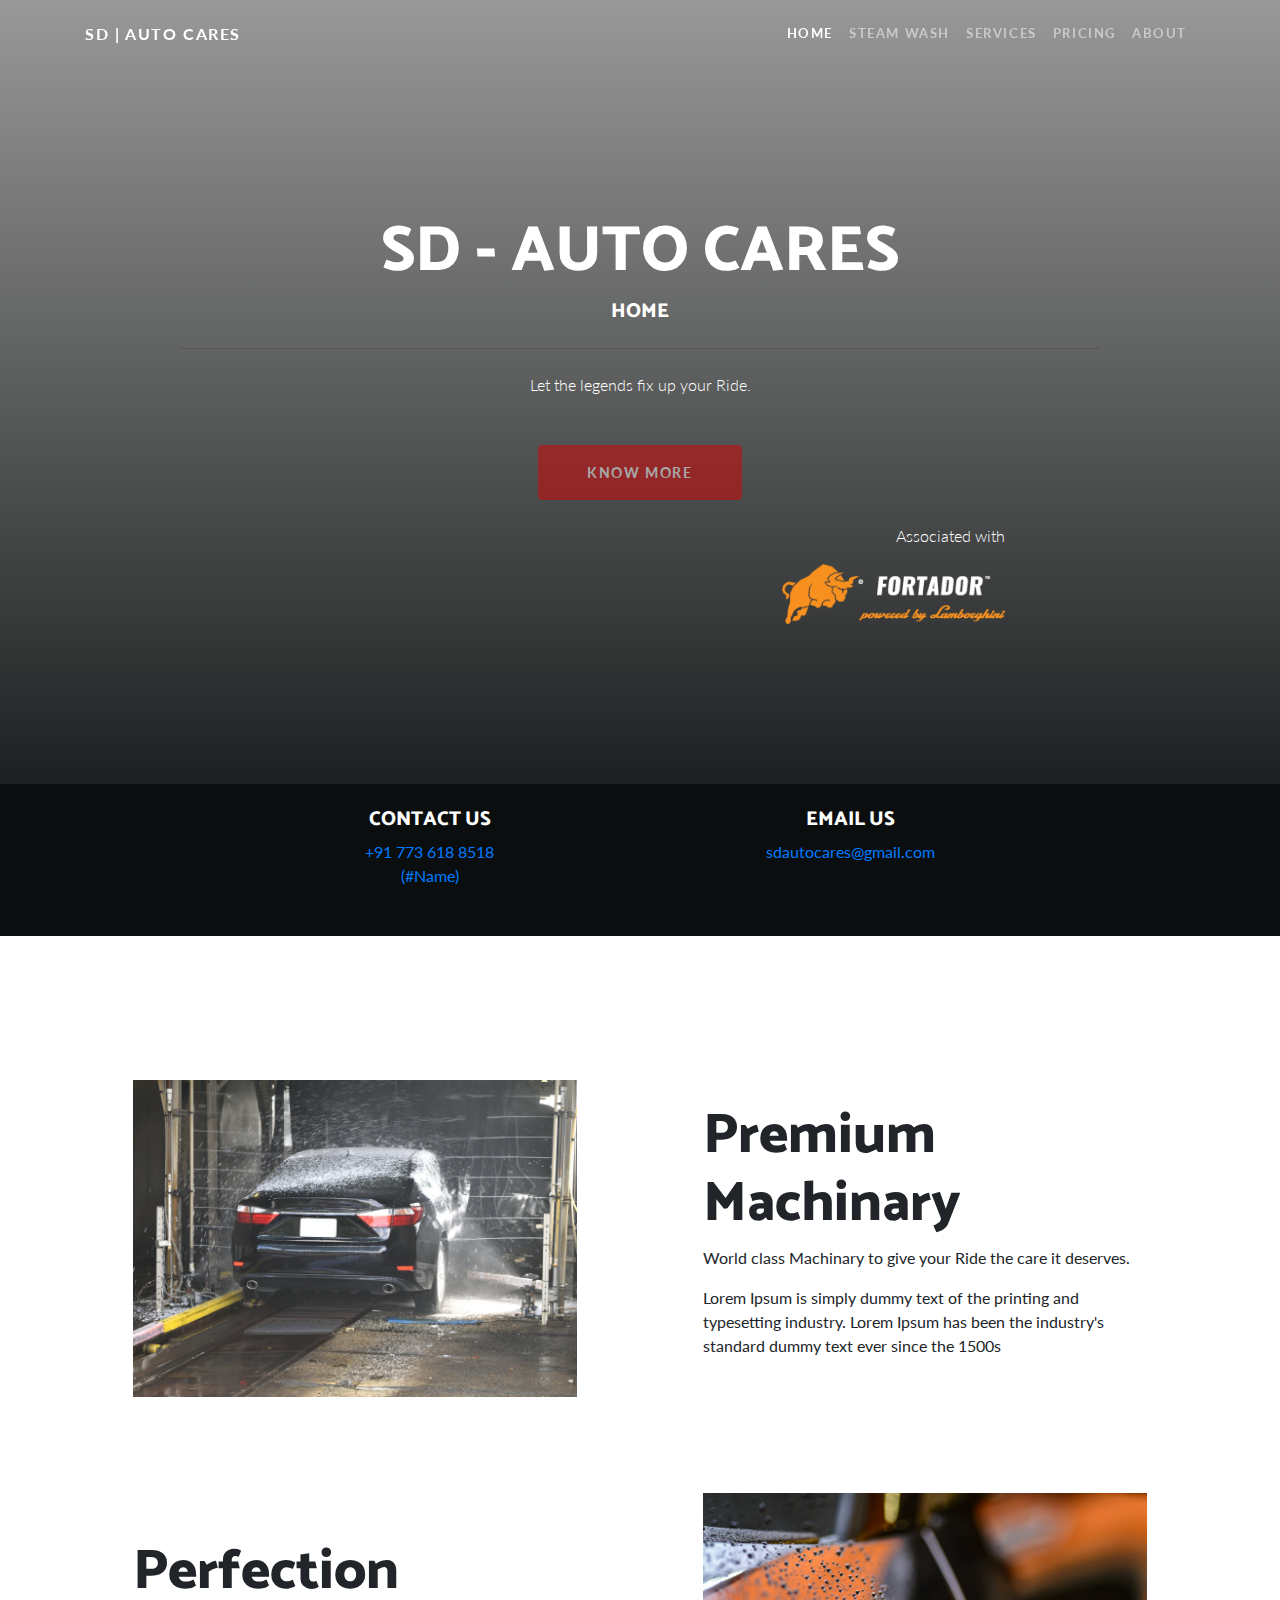
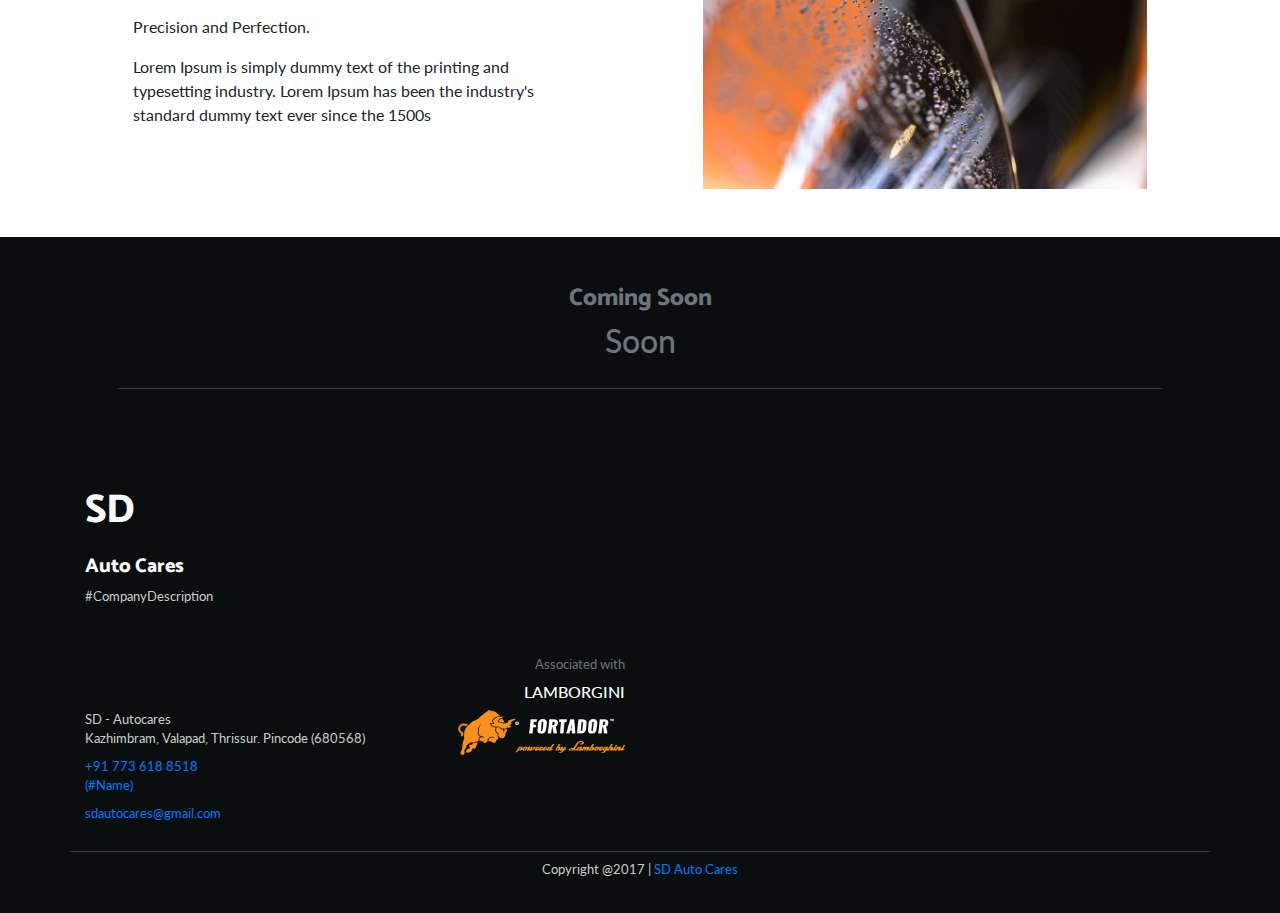
<file: index.html>
<!DOCTYPE html>
<html lang="en">

<head>

  <meta charset="utf-8">
  <meta name="viewport" content="width=device-width, initial-scale=1, shrink-to-fit=no">
  <meta name="description" content="">
  <meta name="author" content="">

  <title>SD | Home</title>
  <meta name="description" content="SD Auto Cares  - #CompanyDescription">


  <!-- Bootstrap core CSS -->
  <link href="vendor/bootstrap/css/bootstrap.min.css" rel="stylesheet">

  <!-- Custom fonts for this template -->
  <link href="https://fonts.googleapis.com/css?family=Catamaran:100,200,300,400,500,600,700,800,900" rel="stylesheet">
  <link href="https://fonts.googleapis.com/css?family=Lato:100,100i,300,300i,400,400i,700,700i,900,900i" rel="stylesheet">

  <!-- Custom styles for this template -->
  <link href="css/styles.css" rel="stylesheet">

</head>

<body>

  <!-- Navigation -->
  <nav class="navbar navbar-expand-lg navbar-dark navbar-custom fixed-top">
    <div class="container">
      <a class="navbar-brand" href="#">SD | Auto Cares</a>
      <button class="navbar-toggler" type="button" data-toggle="collapse" data-target="#navbarResponsive" aria-controls="navbarResponsive" aria-expanded="false" aria-label="Toggle navigation">
        <span class="navbar-toggler-icon"></span>
      </button>
      <div class="collapse navbar-collapse" id="navbarResponsive">
        <ul class="navbar-nav ml-auto">
          <li class="nav-item active"><a class="nav-link" href="#">Home</a></li>
          <li class="nav-item"><a class="nav-link" href="steam-wash/">Steam Wash</a></li>
          <li class="nav-item"><a class="nav-link" href="services/">Services</a></li>
          <li class="nav-item"><a class="nav-link" href="pricing/">Pricing</a></li>
          <li class="nav-item"><a class="nav-link" href="about/">About</a></li>
        </ul>
      </div>
    </div>
  </nav>

  <!-- Masthead-->
  <header class="masthead">
    <div class="container h-100">
        <div class="row h-100 align-items-center justify-content-center text-center">
            <div class="col-lg-10 align-self-end">
                <h1 class="text-jumbo text-uppercase text-white">SD - Auto Cares</h1>
                <h3 class="text-uppercase lead text-white">HOME</h3>
                <hr class="divider my-4" />
            </div>
            <div class="col-lg-8 align-self-baseline">
              <p class="text-white-75 text-white font-weight-light mb-5">Let the legends fix up your Ride.</p>
              <a class="btn btn-primary btn-xl opacity js-scroll-trigger" href="#more">Know More</a><br>
              <p class="mt-4 text-right text-white font-weight-light">Associated with</p>
              <img src="img/fortador.png" class="img img-responsive float-right img-fluid" style="height:60px;" alt="">
          </div>
      </div>
    </div>
</header>
  <section class="">
    <div class="color-blue-gray text-center text-white p-4">
      <div class="row">
        <div class="col-lg-4 ml-auto text-center mb-4">
            <h5>CONTACT US</h5>
            <div><a href="tel:+917736188518">+91 773 618 8518 <br> (#Name)</a></div>
        </div>
        <div class="col-lg-4 mr-auto text-center">
            <h5>EMAIL US</h5>
            <a class="d-block" href="#">sdautocares@gmail.com</a>
        </div>
    </div>
    </div>
  </section>


  <section>
    <div class="container" id="more">
      <div class="row align-items-center mt-5 pt-5">
        <div class="col-lg-6">
          <div class="p-5">
            <img class="img-fluid" src="img/home/water-spray.jpg" alt="">
          </div>
        </div>
        <div class="col-lg-6">
          <div class="p-5">
            <h2 class="display-4">Premium Machinary</h2>
            <p>World class Machinary to give your Ride the care it deserves.</p>
            <p>Lorem Ipsum is simply dummy text of the printing and typesetting industry. Lorem Ipsum has been
              the industry's standard dummy text ever since the 1500s</p>
          </div>
        </div>
      </div>
    </div>
  </section>

  <section>
    <div class="container">
      <div class="row align-items-center">
        <div class="col-lg-6 order-lg-2">
          <div class="p-5">
            <img class="img-fluid" src="img/home/water-drops.jpg" alt="">
          </div>
        </div>
        <div class="col-lg-6 order-lg-1">
          <div class="p-5">
            <h2 class="display-4">Perfection</h2>
            <p>Precision and Perfection.</p>
            <p>Lorem Ipsum is simply dummy text of the printing and typesetting industry. Lorem Ipsum has been
              the industry's standard dummy text ever since the 1500s</p>
          </div>
        </div>
      </div>
    </div>
  </section>


  <section class="color-blue-gray">
    <div class="container p-5 ">
      <div class="text-center hero-container bottom_border">
        <h4 class="text-muted">Coming Soon</h4>
        <div class="countdown text-muted h2" data-count="2021/1/15" > Soon </div>
      </div>
    </div>
  </section>

<footer class="footer color-blue-gray">
  <div class="container bottom_border">
    <div class="row">
      <div class=" col-sm-12 col-md  col-12 col">
        <h5 class=" h1 text-light pt2">SD</h5>
        <h5 class="text-light">Auto Cares</h5>
        <!--headin5_amrc-->
        <p class="mb-5"> #CompanyDescription </p>

          <p class="text-muted text-right">Associated with</p>
          <p class="text-uppercase h6 text-right text-white">Lamborgini</p>
          <img src="img/fortador.png" class="img img-responsive float-right img-fluid" style="height:45px;" alt="">
        
        <p><i class="fa fa-location-arrow"></i> SD - Autocares <br>
Kazhimbram, Valapad, Thrissur.
Pincode (680568) </p>
        <p><i class="fa fa-phone"></i> <a href="tel:+917736188518">+91 773 618 8518 <br> (#Name)</a> </p>
        <p><i class="fa fa fa-envelope"></i> <a href="mailto:sdautocares@gmail.com">sdautocares@gmail.com</a> </p>
      </div>

      <div class=" col-sm-12 col-md  col-12 col">
        <iframe class="h-100 mt-2 w-100 grayscale" id="gmap_canvas" src="https://maps.google.com/maps?q=10%C2%B022'36.5%22N%2076%C2%B006'10.6%22E&t=&z=15&ie=UTF8&iwloc=&output=embed" frameborder="0" scrolling="no" marginheight="0" marginwidth="0"></iframe>
      </div>
    </div>
  </div>

  <div class="container">
    <p class="text-center mt-2">Copyright @2017 | <a href="#">SD Auto Cares</a></p>
  </div>
</footer>
  
  <!-- Bootstrap core JavaScript -->
  <script src="vendor/jquery/jquery.min.js"></script>
  <script src="vendor/bootstrap/js/bootstrap.bundle.min.js"></script>
  <script src="js/common.js"></script>
</body>

</html>
</file>
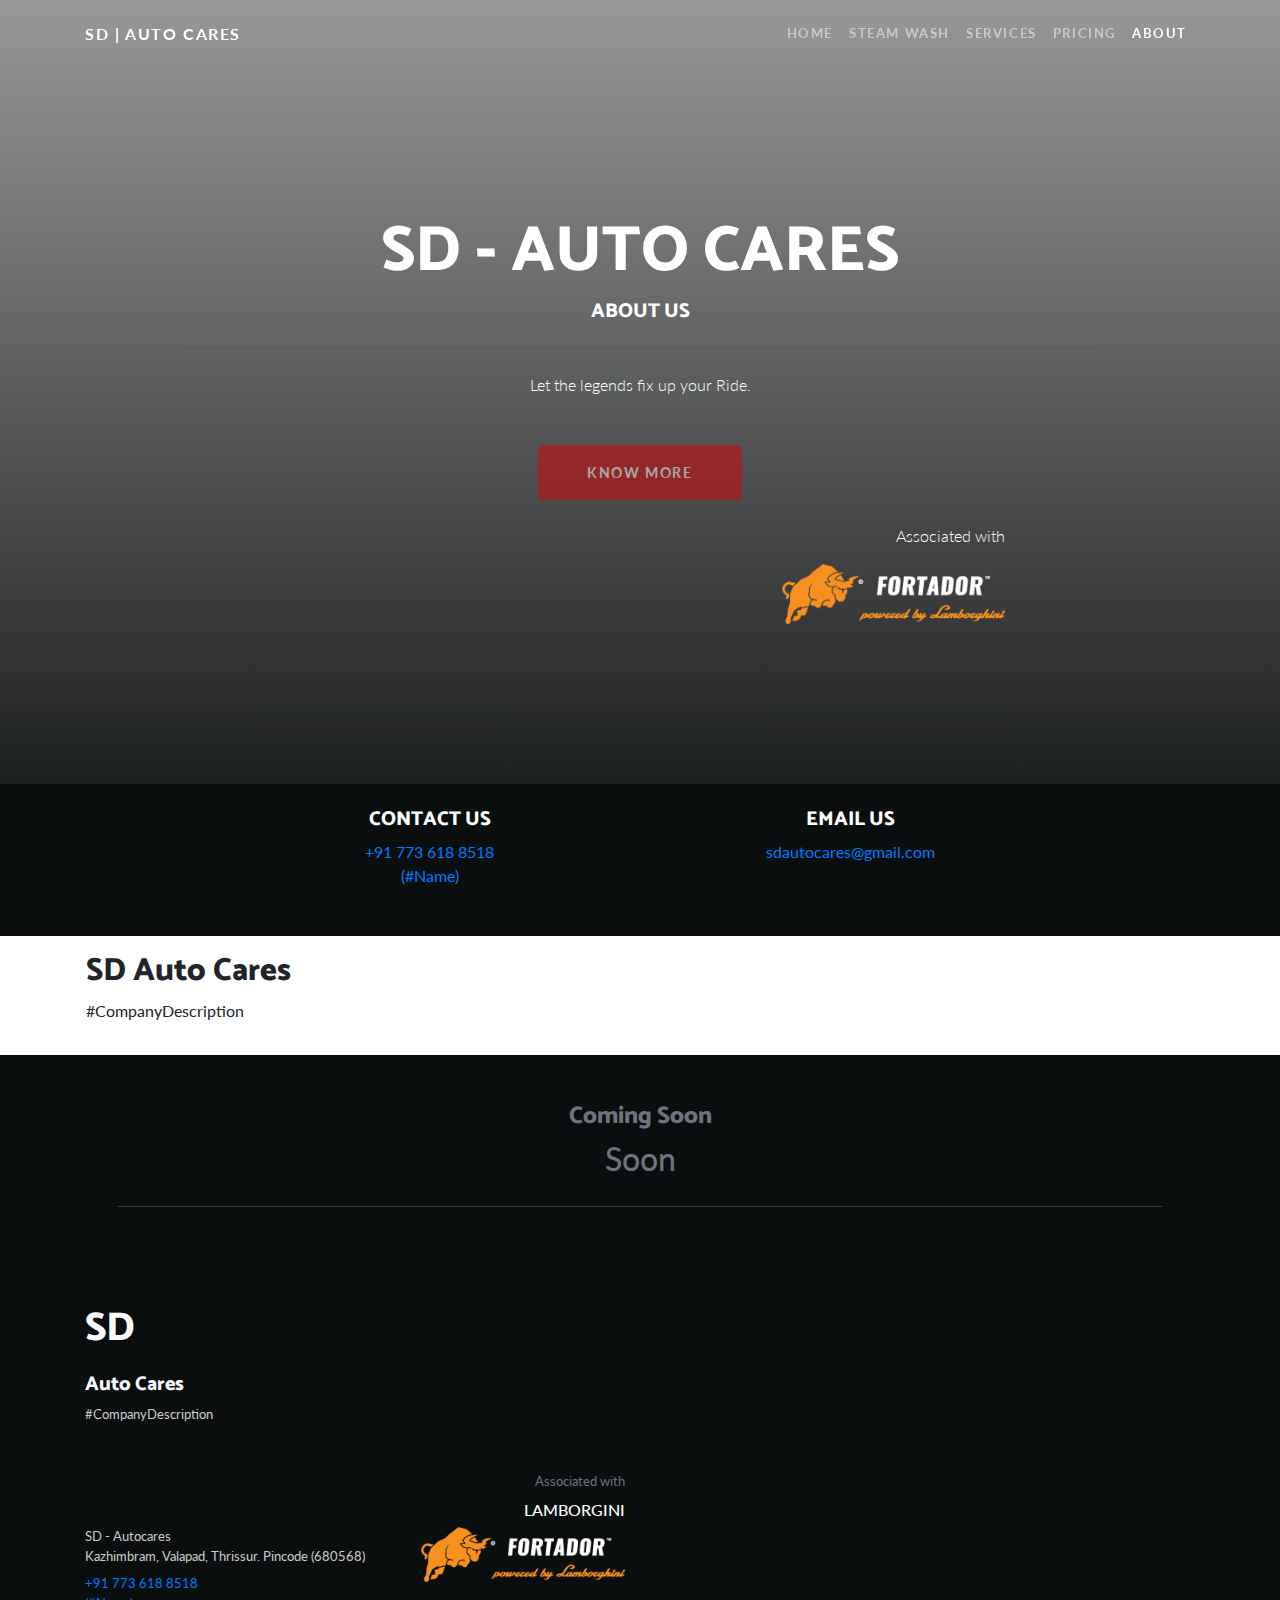
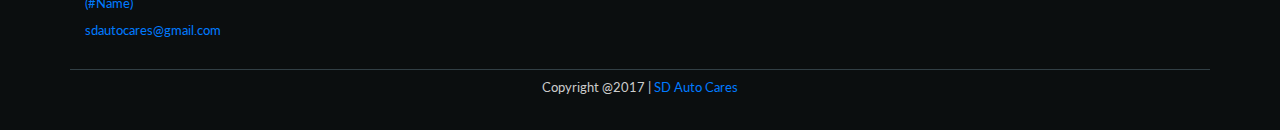
<file: about/index.html>
<!DOCTYPE html>
<html lang="en">

<head>

  <meta charset="utf-8">
  <meta name="viewport" content="width=device-width, initial-scale=1, shrink-to-fit=no">
  <meta name="description" content="">
  <meta name="author" content="">

  <title>SD Auto Cares | About</title>
  <meta name="description" content="SD Auto Cares  - #CompanyDescription">


  <!-- Bootstrap core CSS -->
  <link href="../vendor/bootstrap/css/bootstrap.min.css" rel="stylesheet">

  <!-- Custom fonts for this template -->
  <link href="https://fonts.googleapis.com/css?family=Catamaran:100,200,300,400,500,600,700,800,900" rel="stylesheet">
  <link href="https://fonts.googleapis.com/css?family=Lato:100,100i,300,300i,400,400i,700,700i,900,900i" rel="stylesheet">

  <!-- Custom styles for this template -->
  <link href="../css/styles.css" rel="stylesheet">

</head>

<body>

  <!-- Navigation -->
  <nav class="navbar navbar-expand-lg navbar-dark navbar-custom fixed-top">
    <div class="container">
      <a class="navbar-brand" href="../#">SD | Auto Cares</a>
      <button class="navbar-toggler" type="button" data-toggle="collapse" data-target="#navbarResponsive" aria-controls="navbarResponsive" aria-expanded="false" aria-label="Toggle navigation">
        <span class="navbar-toggler-icon"></span>
      </button>
      <div class="collapse navbar-collapse" id="navbarResponsive">
        <ul class="navbar-nav ml-auto">
          <li class="nav-item"><a class="nav-link" href="../">Home</a></li>
          <li class="nav-item"><a class="nav-link" href="../steam-wash/">Steam Wash</a></li>
          <li class="nav-item"><a class="nav-link" href="../services/">Services</a></li>
          <li class="nav-item"><a class="nav-link" href="../pricing/">Pricing</a></li>
          <li class="nav-item active"><a class="nav-link" href="../about/">About</a></li>
        </ul>
      </div>
    </div>
  </nav>

  <!-- Masthead-->
  <header class="masthead">
    <div class="container h-100">
        <div class="row h-100 align-items-center justify-content-center text-center">
            <div class="col-lg-10 align-self-end">
                <h1 class="text-jumbo text-uppercase text-white">SD - Auto Cares</h1>
                <h3 class="text-uppercase lead text-white">About Us</h3>
                <hr class="divider my-4" />
            </div>
            <div class="col-lg-8 align-self-baseline">
              <p class="text-white-75 text-white font-weight-light mb-5">Let the legends fix up your Ride.</p>
              <a class="btn btn-primary btn-xl opacity js-scroll-trigger" href="#more">Know More</a><br>
              <p class="mt-4 text-right text-white font-weight-light">Associated with</p>
              <img src="../img/fortador.png" class="img img-responsive float-right img-fluid" style="height:60px;" alt="">
          </div>
      </div>
    </div>
</header>
  <section class="">
    <div class="color-blue-gray text-center text-white p-4">
      <div class="row">
        <div class="col-lg-4 ml-auto text-center mb-4">
            <h5>CONTACT US</h5>
            <div><a href="tel:+917736188518">+91 773 618 8518 <br> (#Name)</a></div>
        </div>
        <div class="col-lg-4 mr-auto text-center">
            <h5>EMAIL US</h5>
            <a class="d-block" href="mailto:sdautocares@gmail.com">sdautocares@gmail.com</a>
        </div>
    </div>
    </div>
  </section>

  <section class="" id="more"> 
    <div class="container p-3">
      <h2>SD Auto Cares</h2>
      <p>#CompanyDescription</p>
    </div>
   
  </section>

  

  <section class="color-blue-gray">
    <div class="container p-5 ">
      <div class="text-center hero-container bottom_border">
        <h4 class="text-muted">Coming Soon</h4>
        <div class="countdown text-muted h2" data-count="2021/1/15" > Soon </div>
      </div>
    </div>
  </section>

<footer class="footer color-blue-gray">
  <div class="container bottom_border">
    <div class="row">
      <div class=" col-sm-12 col-md  col-12 col">
        <h5 class=" h1 text-light pt2">SD</h5>
        <h5 class="text-light">Auto Cares</h5>
        <!--headin5_amrc-->
        <p class="mb-5"> #CompanyDescription </p>

          <p class="text-muted text-right">Associated with</p>
          <p class="text-uppercase h6 text-right text-white">Lamborgini</p>
          <img src="../img/fortador.png" class="img img-responsive float-right img-fluid" style="height:55px;" alt="">
        
        <p><i class="fa fa-location-arrow"></i> SD - Autocares <br>
Kazhimbram, Valapad, Thrissur.
Pincode (680568) </p>
        <p><i class="fa fa-phone"></i> <a href="tel:+917736188518">+91 773 618 8518 <br> (#Name)</a> </p>
        <p><i class="fa fa fa-envelope"></i> <a href="mailto:sdautocares@gmail.com">sdautocares@gmail.com</a>  </p>
      </div>

      <div class=" col-sm-12 col-md  col-12 col">
        <iframe class="h-100 mt-2 w-100 grayscale" id="gmap_canvas" src="https://maps.google.com/maps?q=10%C2%B022'36.5%22N%2076%C2%B006'10.6%22E&t=&z=15&ie=UTF8&iwloc=&output=embed" frameborder="0" scrolling="no" marginheight="0" marginwidth="0"></iframe>
      </div>
    </div>
  </div>

  <div class="container">
    <p class="text-center mt-2">Copyright @2017 | <a href="#">SD Auto Cares</a></p>
  </div>
</footer>
  
  <!-- Bootstrap core JavaScript -->
  <script src="../vendor/jquery/jquery.min.js"></script>
  <script src="../vendor/bootstrap/js/bootstrap.bundle.min.js"></script>
  <script src="../js/common.js"></script>
</body>

</html>
</file>
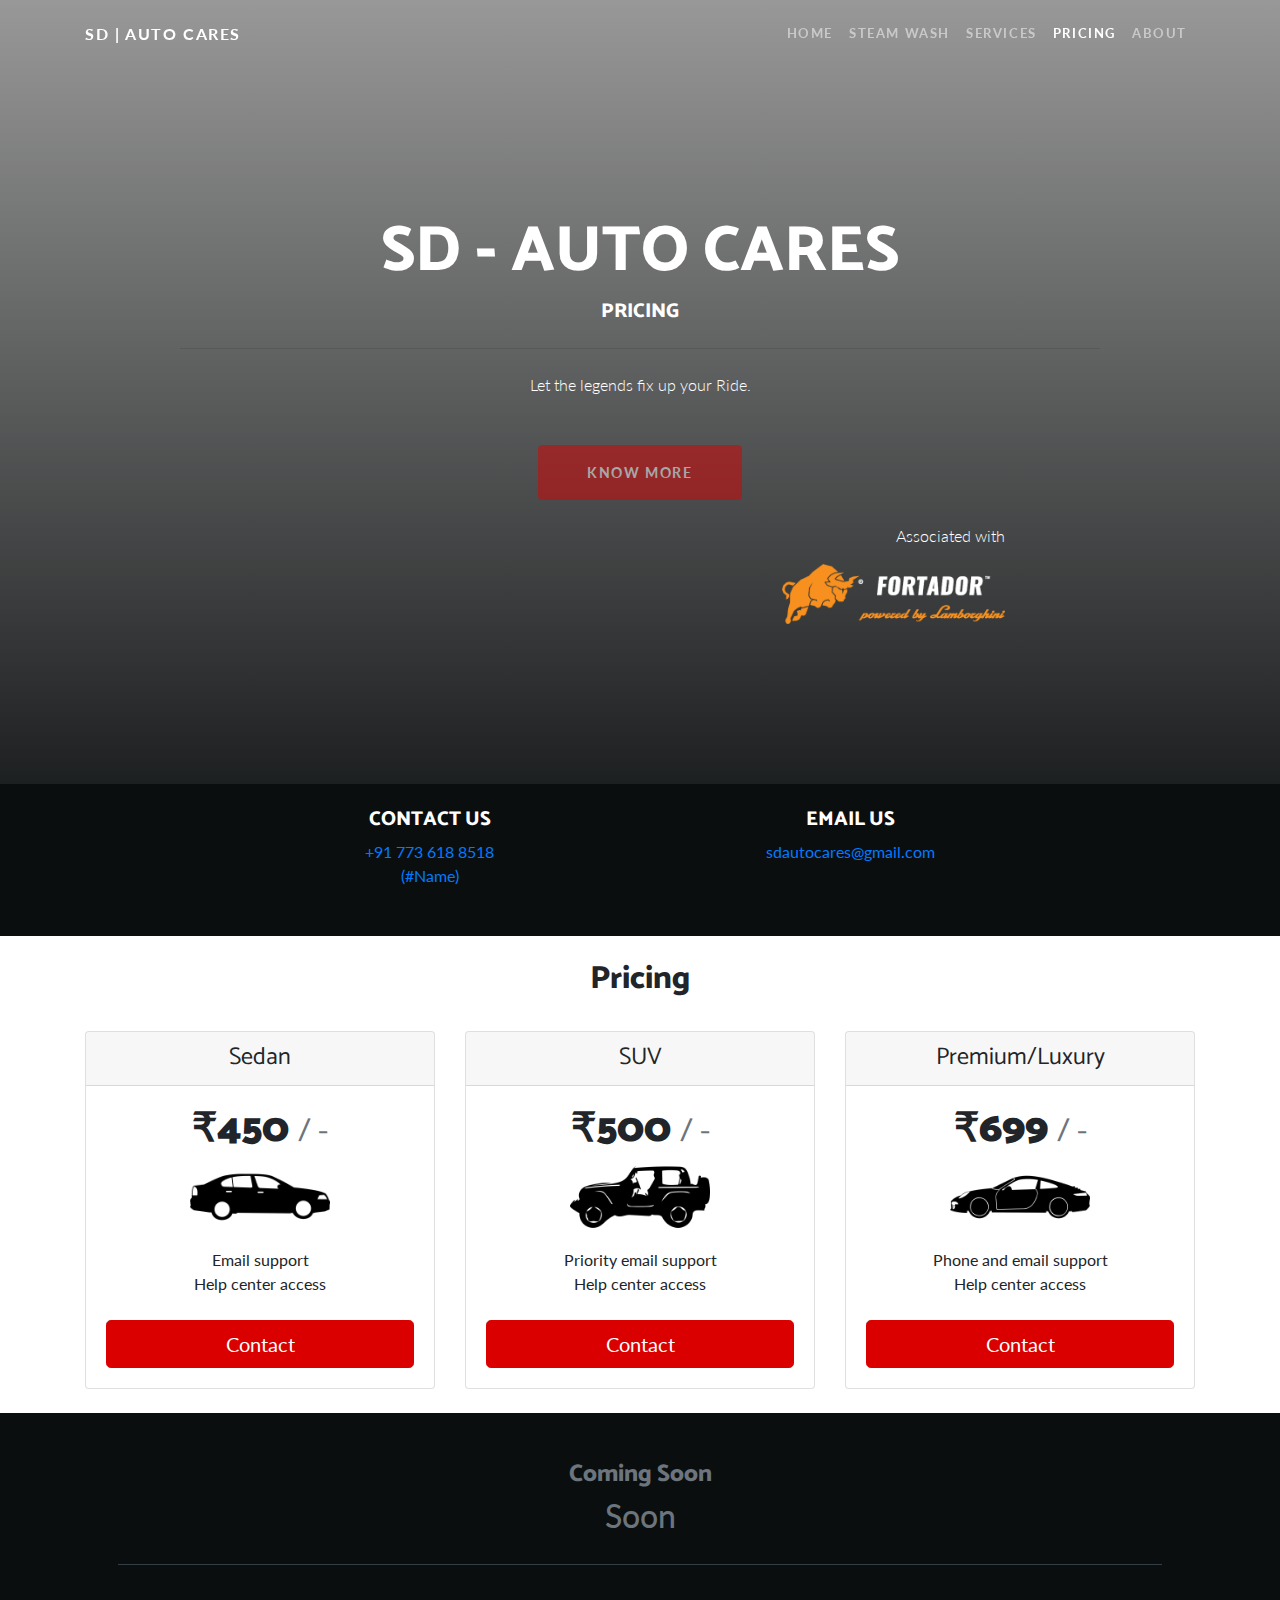
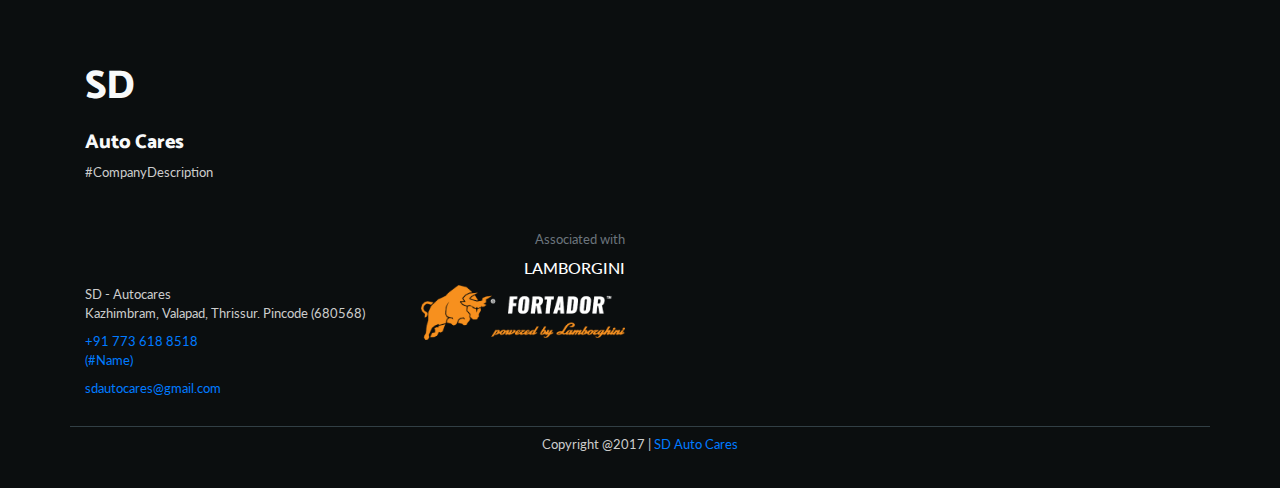
<file: pricing/index.html>
<!DOCTYPE html>
<html lang="en">

<head>

  <meta charset="utf-8">
  <meta name="viewport" content="width=device-width, initial-scale=1, shrink-to-fit=no">
  <meta name="description" content="">
  <meta name="author" content="">

  <title>SD Auto Cares | Pricing</title>
  <meta name="description" content="SD Auto Cares  - Pricing: Sedans, SUVs, Luxury Vehicles...">


  <!-- Bootstrap core CSS -->
  <link href="../vendor/bootstrap/css/bootstrap.min.css" rel="stylesheet">

  <!-- Custom fonts for this template -->
  <link href="https://fonts.googleapis.com/css?family=Catamaran:100,200,300,400,500,600,700,800,900" rel="stylesheet">
  <link href="https://fonts.googleapis.com/css?family=Lato:100,100i,300,300i,400,400i,700,700i,900,900i" rel="stylesheet">

  <!-- Custom styles for this template -->
  <link href="../css/styles.css" rel="stylesheet">

</head>

<body>

  <!-- Navigation -->
  <nav class="navbar navbar-expand-lg navbar-dark navbar-custom fixed-top">
    <div class="container">
      <a class="navbar-brand" href="../#">SD | Auto Cares</a>
      <button class="navbar-toggler" type="button" data-toggle="collapse" data-target="#navbarResponsive" aria-controls="navbarResponsive" aria-expanded="false" aria-label="Toggle navigation">
        <span class="navbar-toggler-icon"></span>
      </button>
      <div class="collapse navbar-collapse" id="navbarResponsive">
        <ul class="navbar-nav ml-auto">
          <li class="nav-item"><a class="nav-link" href="../">Home</a></li>
          <li class="nav-item"><a class="nav-link" href="../steam-wash/">Steam Wash</a></li>
          <li class="nav-item"><a class="nav-link" href="../services/">Services</a></li>
          <li class="nav-item active"><a class="nav-link" href="../pricing/">Pricing</a></li>
          <li class="nav-item"><a class="nav-link" href="../about/">About</a></li>
        </ul>
      </div>
    </div>
  </nav>

  <!-- Masthead-->
  <header class="masthead">
    <div class="container h-100">
        <div class="row h-100 align-items-center justify-content-center text-center">
            <div class="col-lg-10 align-self-end">
                <h1 class="text-jumbo text-uppercase text-white">SD - Auto Cares</h1>
                <h3 class="text-uppercase lead text-white">Pricing</h3>
                <hr class="divider my-4" />
            </div>
            <div class="col-lg-8 align-self-baseline">
              <p class="text-white-75 text-white font-weight-light mb-5">Let the legends fix up your Ride.</p>
              <a class="btn btn-primary btn-xl opacity js-scroll-trigger" href="#more">Know More</a><br>
              <p class="mt-4 text-right text-white font-weight-light">Associated with</p>
              <img src="../img/fortador.png" class="img img-responsive float-right img-fluid" style="height:60px;" alt="">
          </div>
      </div>
    </div>
</header>
  <section class="">
    <div class="color-blue-gray text-center text-white p-4">
      <div class="row">
        <div class="col-lg-4 ml-auto text-center mb-4">
            <h5>CONTACT US</h5>
            <div><a href="tel:+917736188518">+91 773 618 8518 <br> (#Name)</a></div>
        </div>
        <div class="col-lg-4 mr-auto text-center">
            <h5>EMAIL US</h5>
            <a class="d-block" href="mailto:sdautocares@gmail.com">sdautocares@gmail.com</a>
        </div>
    </div>
    </div>
  </section>

  <section class="mt-4" id="more">  
    <div class="text-center">
      <h2>Pricing</h2>
      <div class="container">
          <div class="row pt-4">
              <div class="col-md-4">
                  <div class="card mb-4 box-shadow">
                      <div class="card-header">
                          <h4 class="my-0 font-weight-normal">Sedan</h4>
                      </div>
                      <div class="card-body">
                          <h1><b>₹450 </b><small class="text-muted">/ -</small></h1>
                          <img src="../img/pricing/sedan.png" style="height: 70px;" class="img" alt="">
                          <ul class="list-unstyled mt-3 mb-4">
                              <li>Email support</li>
                              <li>Help center access</li>
                          </ul> <button type="button" class="btn btn-lg btn-block btn-primary">Contact</button>
                      </div>
                  </div>
              </div>
              <div class="col-md-4">
                  <div class="card mb-4 box-shadow">
                      <div class="card-header">
                          <h4 class="my-0 font-weight-normal">SUV</h4>
                      </div>
                      <div class="card-body">
                          <h1><b>₹500 </b><small class="text-muted">/ -</small></h1>
                          <img src="../img/pricing/suv.png" style="height: 70px;" class="img" alt="">
                          <ul class="list-unstyled mt-3 mb-4">
                              <li>Priority email support</li>
                              <li>Help center access</li>
                          </ul> <button type="button" class="btn btn-lg btn-block btn-primary">Contact</button>
                      </div>
                  </div>
              </div>
              <div class="col-md-4">
                  <div class="card mb-4 box-shadow">
                      <div class="card-header">
                          <h4 class="my-0 font-weight-normal">Premium/Luxury</h4>
                      </div>
                      <div class="card-body">
                          <h1><b>₹699 </b><small class="text-muted">/ -</small></h1>
                          <img src="../img/pricing/luxury.png" style="height: 70px;" class="img" alt="">
                          <ul class="list-unstyled mt-3 mb-4">
                              <li>Phone and email support</li>
                              <li>Help center access</li>
                          </ul> <button type="button" class="btn btn-lg btn-block btn-primary">Contact</button>
                      </div>
                  </div>
              </div>
          </div>
      </div>
  </div>
  </section>

  

  <section class="color-blue-gray">
    <div class="container p-5 ">
      <div class="text-center hero-container bottom_border">
        <h4 class="text-muted">Coming Soon</h4>
        <div class="countdown text-muted h2" data-count="2021/1/15" > Soon </div>
      </div>
    </div>
  </section>

<footer class="footer color-blue-gray">
  <div class="container bottom_border">
    <div class="row">
      <div class=" col-sm-12 col-md  col-12 col">
        <h5 class=" h1 text-light pt2">SD</h5>
        <h5 class="text-light">Auto Cares</h5>
        <!--headin5_amrc-->
        <p class="mb-5"> #CompanyDescription </p>

          <p class="text-muted text-right">Associated with</p>
          <p class="text-uppercase h6 text-right text-white">Lamborgini</p>
          <img src="../img/fortador.png" class="img img-responsive float-right img-fluid" style="height:55px;" alt="">
        
        <p><i class="fa fa-location-arrow"></i> SD - Autocares <br>
Kazhimbram, Valapad, Thrissur.
Pincode (680568)  </p>
        <p><i class="fa fa-phone"></i> <a href="tel:+917736188518">+91 773 618 8518 <br> (#Name)</a> </p>
        <p><i class="fa fa fa-envelope"></i> <a href="mailto:sdautocares@gmail.com">sdautocares@gmail.com</a>  </p>
      </div>

      <div class=" col-sm-12 col-md  col-12 col">
        <iframe class="h-100 mt-2 w-100 grayscale" id="gmap_canvas" src="https://maps.google.com/maps?q=10%C2%B022'36.5%22N%2076%C2%B006'10.6%22E&t=&z=15&ie=UTF8&iwloc=&output=embed" frameborder="0" scrolling="no" marginheight="0" marginwidth="0"></iframe>
      </div>
    </div>
  </div>

  <div class="container">
    <p class="text-center mt-2">Copyright @2017 | <a href="#">SD Auto Cares</a></p>
  </div>
</footer>
  
  <!-- Bootstrap core JavaScript -->
  <script src="../vendor/jquery/jquery.min.js"></script>
  <script src="../vendor/bootstrap/js/bootstrap.bundle.min.js"></script>
  <script src="../js/common.js"></script>
</body>

</html>
</file>
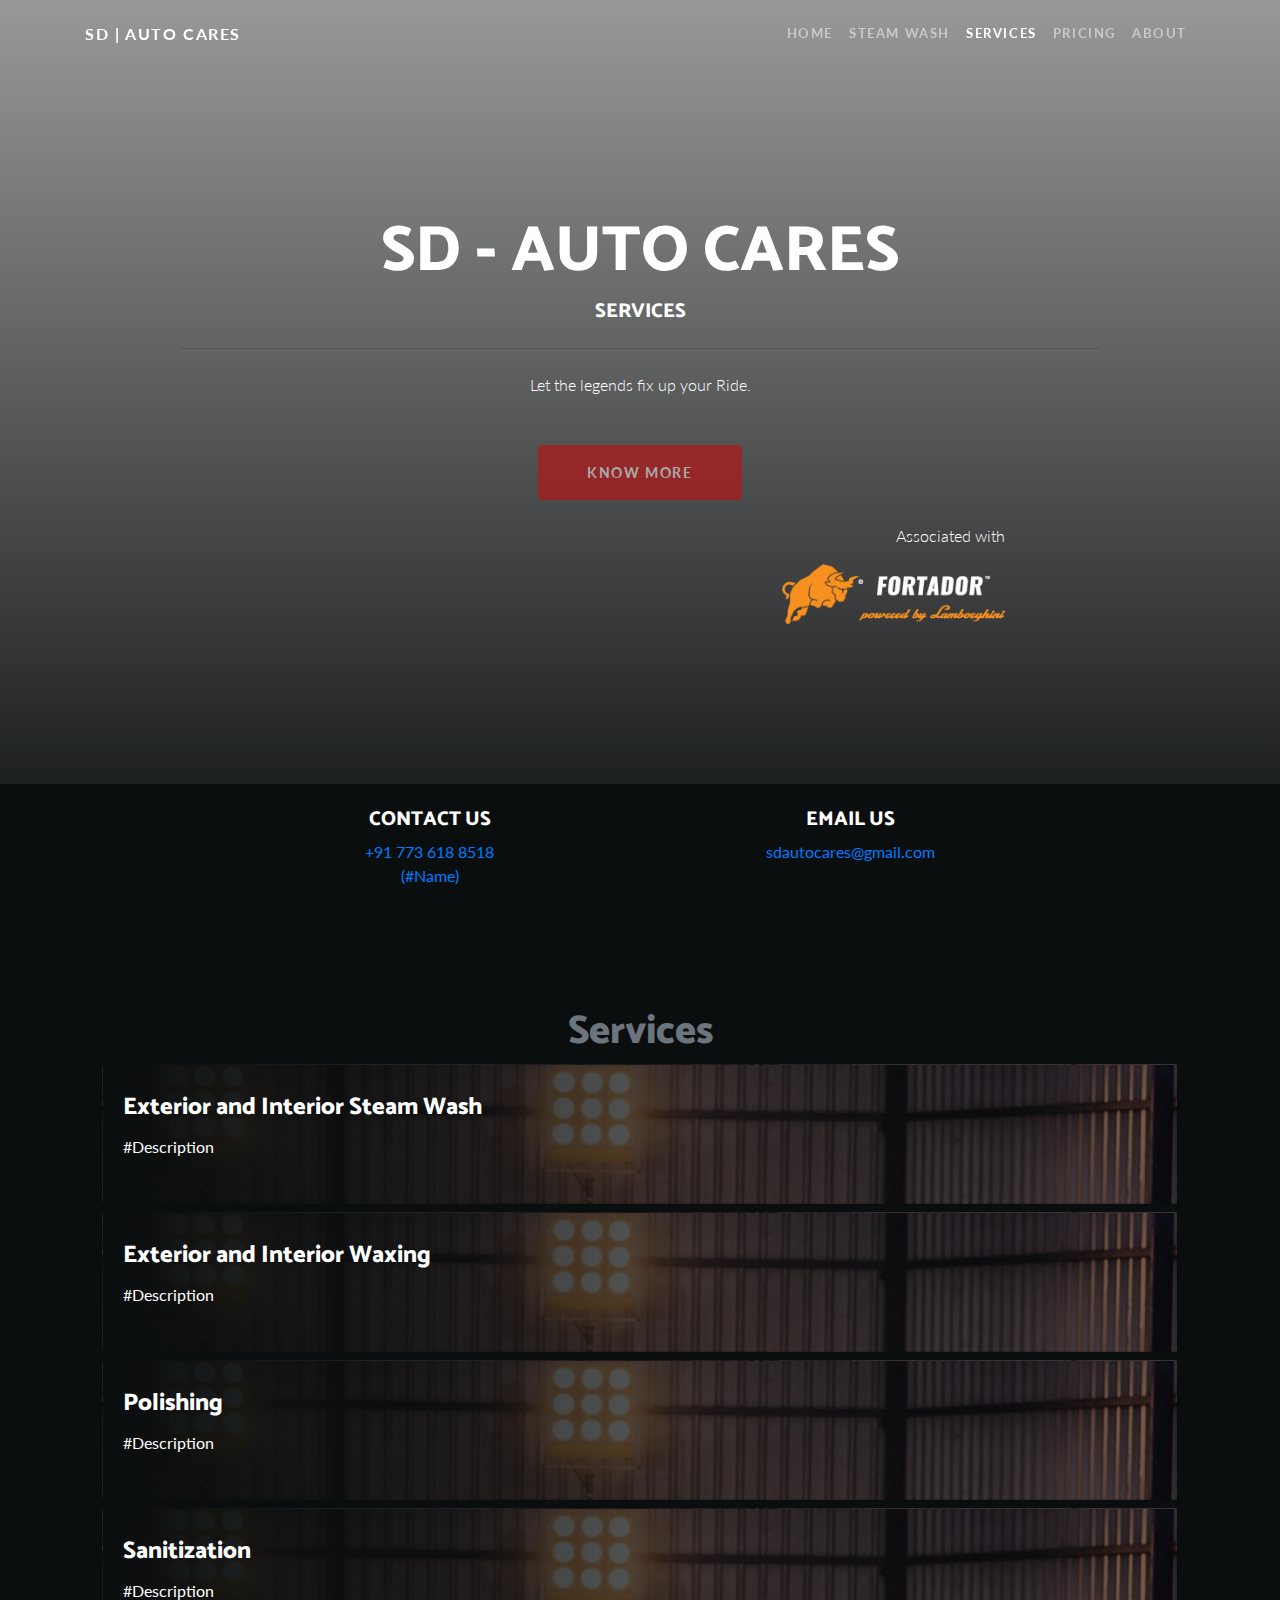
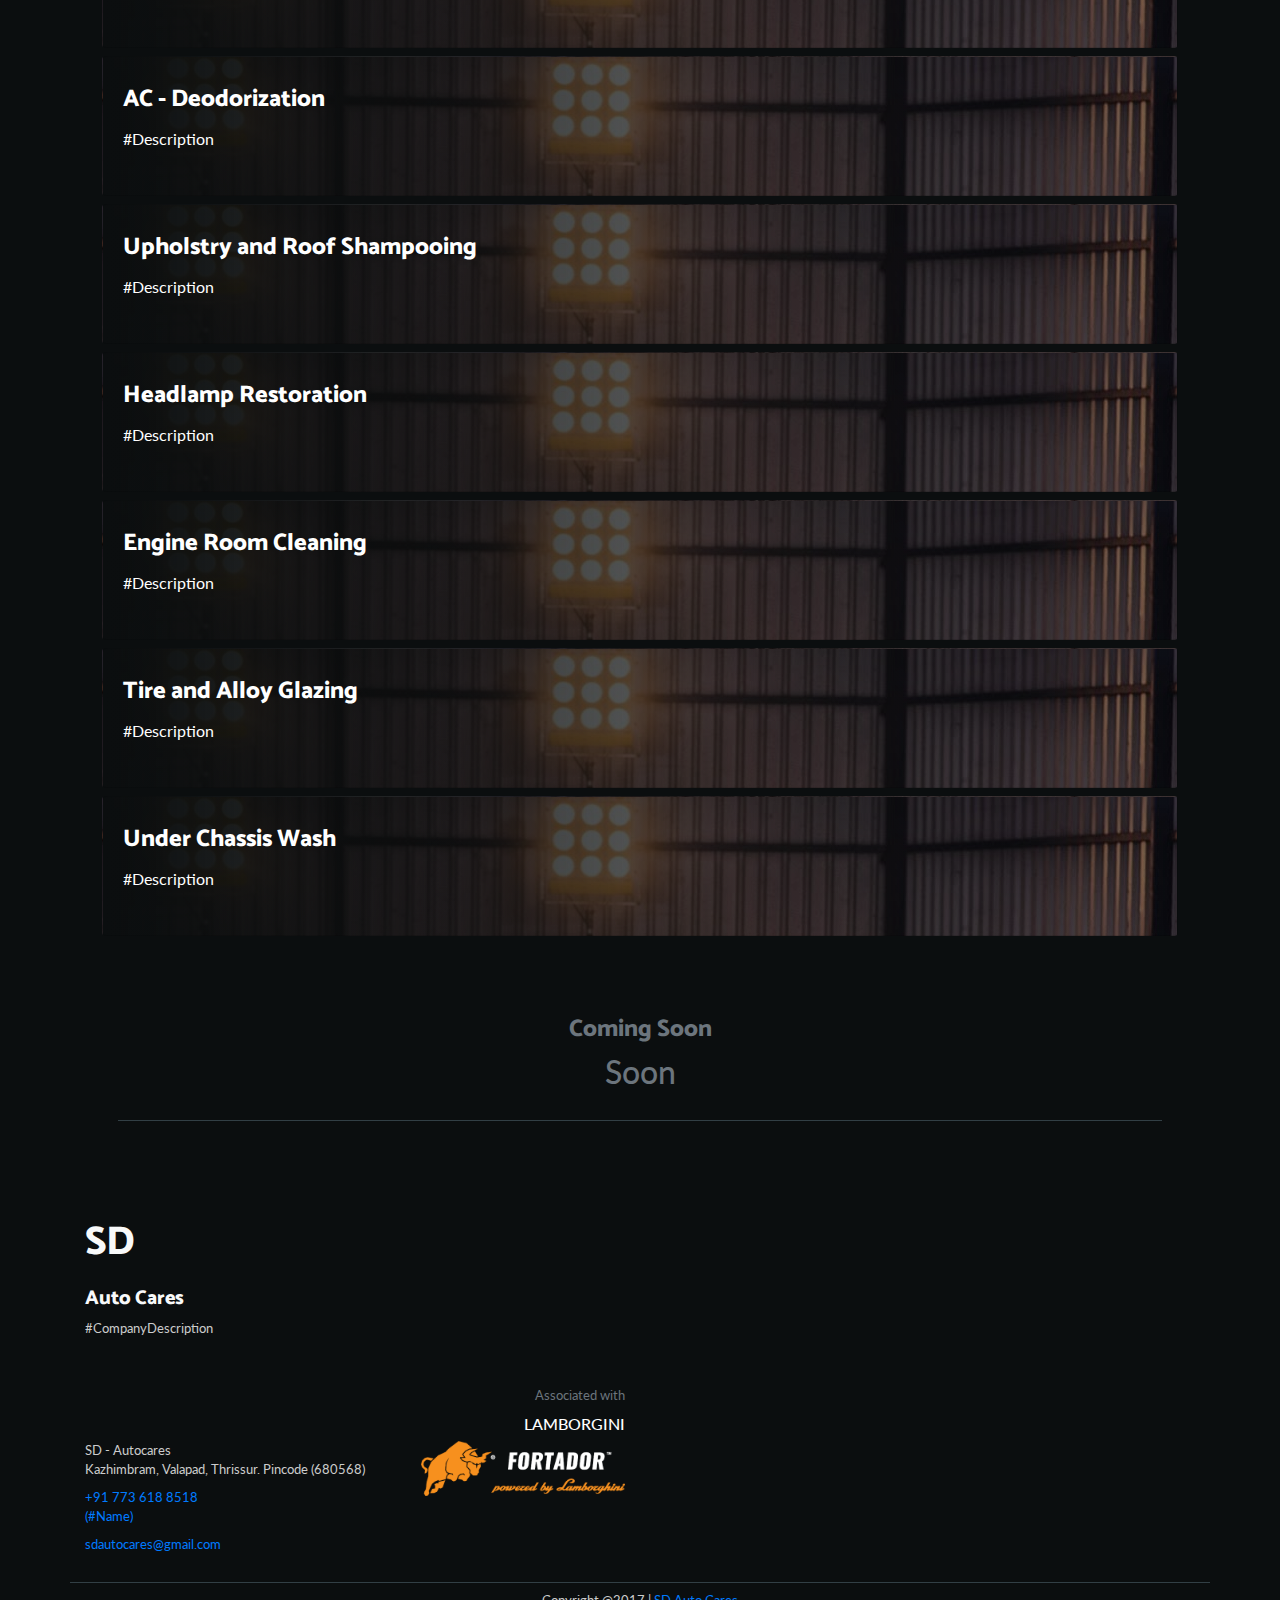
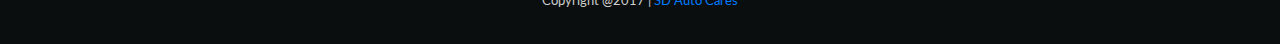
<file: services/index.html>
<!DOCTYPE html>
<html lang="en">

<head>

  <meta charset="utf-8">
  <meta name="viewport" content="width=device-width, initial-scale=1, shrink-to-fit=no">
  <meta name="description" content="">
  <meta name="author" content="">

  <title>SD Auto Cares | Services</title>
  <meta name="description" content="SD Auto Cares  - Services include Exterior and Interior Steam wash, Exterior and Interior Waxing, Polishing...">

  <!-- Bootstrap core CSS -->
  <link href="../vendor/bootstrap/css/bootstrap.min.css" rel="stylesheet">

  <!-- Custom fonts for this template -->
  <link href="https://fonts.googleapis.com/css?family=Catamaran:100,200,300,400,500,600,700,800,900" rel="stylesheet">
  <link href="https://fonts.googleapis.com/css?family=Lato:100,100i,300,300i,400,400i,700,700i,900,900i" rel="stylesheet">

  <!-- Custom styles for this template -->
  <link href="../css/styles.css" rel="stylesheet">

</head>

<body>

  <!-- Navigation -->
  <nav class="navbar navbar-expand-lg navbar-dark navbar-custom fixed-top">
    <div class="container">
      <a class="navbar-brand" href="../#">SD | Auto Cares</a>
      <button class="navbar-toggler" type="button" data-toggle="collapse" data-target="#navbarResponsive" aria-controls="navbarResponsive" aria-expanded="false" aria-label="Toggle navigation">
        <span class="navbar-toggler-icon"></span>
      </button>
      <div class="collapse navbar-collapse" id="navbarResponsive">
        <ul class="navbar-nav ml-auto">
          <li class="nav-item"><a class="nav-link" href="../">Home</a></li>
          <li class="nav-item"><a class="nav-link" href="../steam-wash/">Steam Wash</a></li>
          <li class="nav-item active"><a class="nav-link" href="../services/">Services</a></li>
          <li class="nav-item"><a class="nav-link" href="../pricing/">Pricing</a></li>
          <li class="nav-item"><a class="nav-link" href="../about/">About</a></li>
        </ul>
      </div>
    </div>
  </nav>

  <!-- Masthead-->
  <header class="masthead">
    <div class="container h-100">
        <div class="row h-100 align-items-center justify-content-center text-center">
            <div class="col-lg-10 align-self-end">
                <h1 class="text-jumbo text-uppercase text-white">SD - Auto Cares</h1>
                <h3 class="text-uppercase lead text-white">Services</h3>
                <hr class="divider my-4" />
            </div>
            <div class="col-lg-8 align-self-baseline">
              <p class="text-white-75 text-white font-weight-light mb-5">Let the legends fix up your Ride.</p>
              <a class="btn btn-primary btn-xl opacity js-scroll-trigger" href="#more">Know More</a><br>
              <p class="mt-4 text-right text-white font-weight-light">Associated with</p>
              <img src="../img/fortador.png" class="img img-responsive float-right img-fluid" style="height:60px;" alt="">
          </div>
      </div>
    </div>
</header>
  <section class="">
    <div class="color-blue-gray text-center text-white p-4">
      <div class="row">
        <div class="col-lg-4 ml-auto text-center mb-4">
            <h5>CONTACT US</h5>
            <div><a href="tel:+917736188518">+91 773 618 8518 <br> (#Name)</a></div>
        </div>
        <div class="col-lg-4 mr-auto text-center">
            <h5>EMAIL US</h5>
            <a class="d-block" href="mailto:sdautocares@gmail.com">sdautocares@gmail.com</a>
        </div>
    </div>
    </div>
  </section>

  <section id="steam-wash" class="color-blue-gray" id="more">
    <div class="container p-4 align-items-center">
      <h1  class="text-center mt-5 text-muted">Services</h1>

      <div class="card m-2 card-hover-expand" style="background:linear-gradient(to left, rgba(0, 0, 0, 0.404) 0%, #0b0e0f 100%), url('../img/steam-wash/steam-clean.png');">
       <div class="card-img-overlay text-white d-flex flex-column justify-content-center">
         <h4 class="card-title">Exterior and Interior Steam Wash</h4>
         <p>#Description</p>
       </div>
      </div>

      <div class="card m-2 card-hover-expand" style="background:linear-gradient(to left, rgba(0, 0, 0, 0.404) 0%, #0b0e0f 100%), url('../img/steam-wash/steam-clean.png');">
        <div class="card-img-overlay text-white d-flex flex-column justify-content-center">
          <h4 class="card-title">Exterior and Interior Waxing</h4>
          <p>#Description</p>
        </div>
      </div>

      <div class="card m-2 card-hover-expand" style="background:linear-gradient(to left, rgba(0, 0, 0, 0.404) 0%, #0b0e0f 100%), url('../img/steam-wash/steam-clean.png');">
        <div class="card-img-overlay text-white d-flex flex-column justify-content-center">
          <h4 class="card-title">Polishing</h4>
          <p>#Description</p>
        </div>
      </div>

      <div class="card m-2 card-hover-expand" style="background:linear-gradient(to left, rgba(0, 0, 0, 0.404) 0%, #0b0e0f 100%), url('../img/steam-wash/steam-clean.png');">
        <div class="card-img-overlay text-white d-flex flex-column justify-content-center">
          <h4 class="card-title">Sanitization</h4>
          <p>#Description</p>
        </div>
      </div>

      <div class="card m-2 card-hover-expand" style="background:linear-gradient(to left, rgba(0, 0, 0, 0.404) 0%, #0b0e0f 100%), url('../img/steam-wash/steam-clean.png');">
        <div class="card-img-overlay text-white d-flex flex-column justify-content-center">
          <h4 class="card-title">AC - Deodorization</h4>
          <p>#Description</p>
        </div>
      </div>

      <div class="card m-2 card-hover-expand" style="background:linear-gradient(to left, rgba(0, 0, 0, 0.404) 0%, #0b0e0f 100%), url('../img/steam-wash/steam-clean.png');">
        <div class="card-img-overlay text-white d-flex flex-column justify-content-center">
          <h4 class="card-title">Upholstry and Roof Shampooing</h4>
          <p>#Description</p>
        </div>
      </div>

      <div class="card m-2 card-hover-expand" style="background:linear-gradient(to left, rgba(0, 0, 0, 0.404) 0%, #0b0e0f 100%), url('../img/steam-wash/steam-clean.png');">
        <div class="card-img-overlay text-white d-flex flex-column justify-content-center">
          <h4 class="card-title">Headlamp Restoration</h4>
          <p>#Description</p>
        </div>
      </div>

      <div class="card m-2 card-hover-expand" style="background:linear-gradient(to left, rgba(0, 0, 0, 0.404) 0%, #0b0e0f 100%), url('../img/steam-wash/steam-clean.png');">
        <div class="card-img-overlay text-white d-flex flex-column justify-content-center">
          <h4 class="card-title">Engine Room Cleaning</h4>
          <p>#Description</p>
        </div>
      </div>

      <div class="card m-2 card-hover-expand" style="background:linear-gradient(to left, rgba(0, 0, 0, 0.404) 0%, #0b0e0f 100%), url('../img/steam-wash/steam-clean.png');">
        <div class="card-img-overlay text-white d-flex flex-column justify-content-center">
          <h4 class="card-title">Tire and Alloy Glazing</h4>
          <p>#Description</p>
        </div>
      </div>

      <div class="card m-2 card-hover-expand" style="background:linear-gradient(to left, rgba(0, 0, 0, 0.404) 0%, #0b0e0f 100%), url('../img/steam-wash/steam-clean.png');">
        <div class="card-img-overlay text-white d-flex flex-column justify-content-center">
          <h4 class="card-title">Under Chassis Wash</h4>
          <p>#Description</p>
        </div>
      </div>




    </div>
  </section>

  

  <section class="color-blue-gray">
    <div class="container p-5 ">
      <div class="text-center hero-container bottom_border">
        <h4 class="text-muted">Coming Soon</h4>
        <div class="countdown text-muted h2" data-count="2021/1/15" > Soon </div>
      </div>
    </div>
  </section>

<footer class="footer color-blue-gray">
  <div class="container bottom_border">
    <div class="row">
      <div class=" col-sm-12 col-md  col-12 col">
        <h5 class=" h1 text-light pt2">SD</h5>
        <h5 class="text-light">Auto Cares</h5>
        <!--headin5_amrc-->
        <p class="mb-5"> #CompanyDescription </p>

          <p class="text-muted text-right">Associated with</p>
          <p class="text-uppercase h6 text-right text-white">Lamborgini</p>
          <img src="../img/fortador.png" class="img img-responsive float-right img-fluid" style="height:55px;" alt="">
        
        <p><i class="fa fa-location-arrow"></i> SD - Autocares <br>
Kazhimbram, Valapad, Thrissur.
Pincode (680568) </p>
        <p><i class="fa fa-phone"></i> <a href="tel:+917736188518">+91 773 618 8518 <br> (#Name)</a> </p>
        <p><i class="fa fa fa-envelope"></i> <a href="mailto:sdautocares@gmail.com">sdautocares@gmail.com</a>  </p>
      </div>

      <div class=" col-sm-12 col-md  col-12 col">
        <iframe class="h-100 mt-2 w-100 grayscale" id="gmap_canvas" src="https://maps.google.com/maps?q=10%C2%B022'36.5%22N%2076%C2%B006'10.6%22E&t=&z=15&ie=UTF8&iwloc=&output=embed" frameborder="0" scrolling="no" marginheight="0" marginwidth="0"></iframe>
      </div>
    </div>
  </div>

  <div class="container">
    <p class="text-center mt-2">Copyright @2017 | <a href="#">SD Auto Cares</a></p>
  </div>
</footer>
  
  <!-- Bootstrap core JavaScript -->
  <script src="../vendor/jquery/jquery.min.js"></script>
  <script src="../vendor/bootstrap/js/bootstrap.bundle.min.js"></script>
  <script src="../js/common.js"></script>
</body>

</html>
</file>
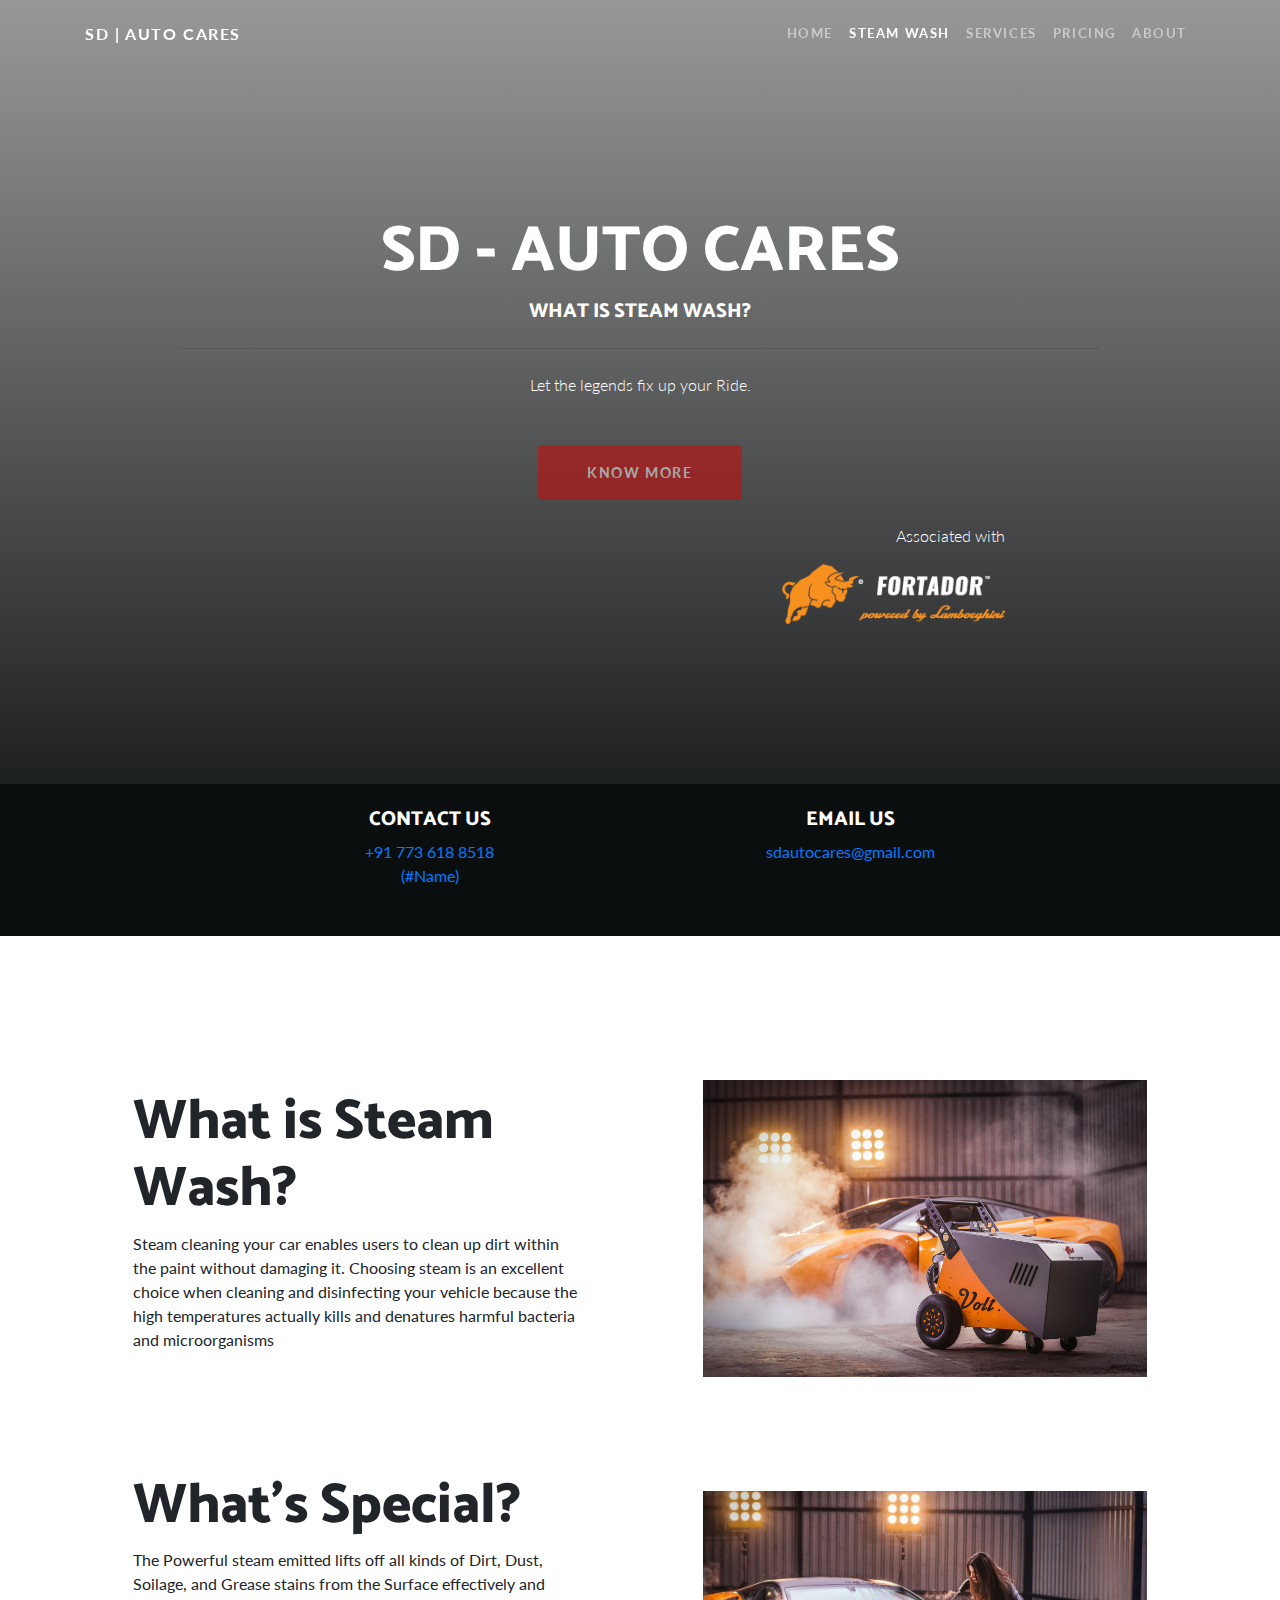
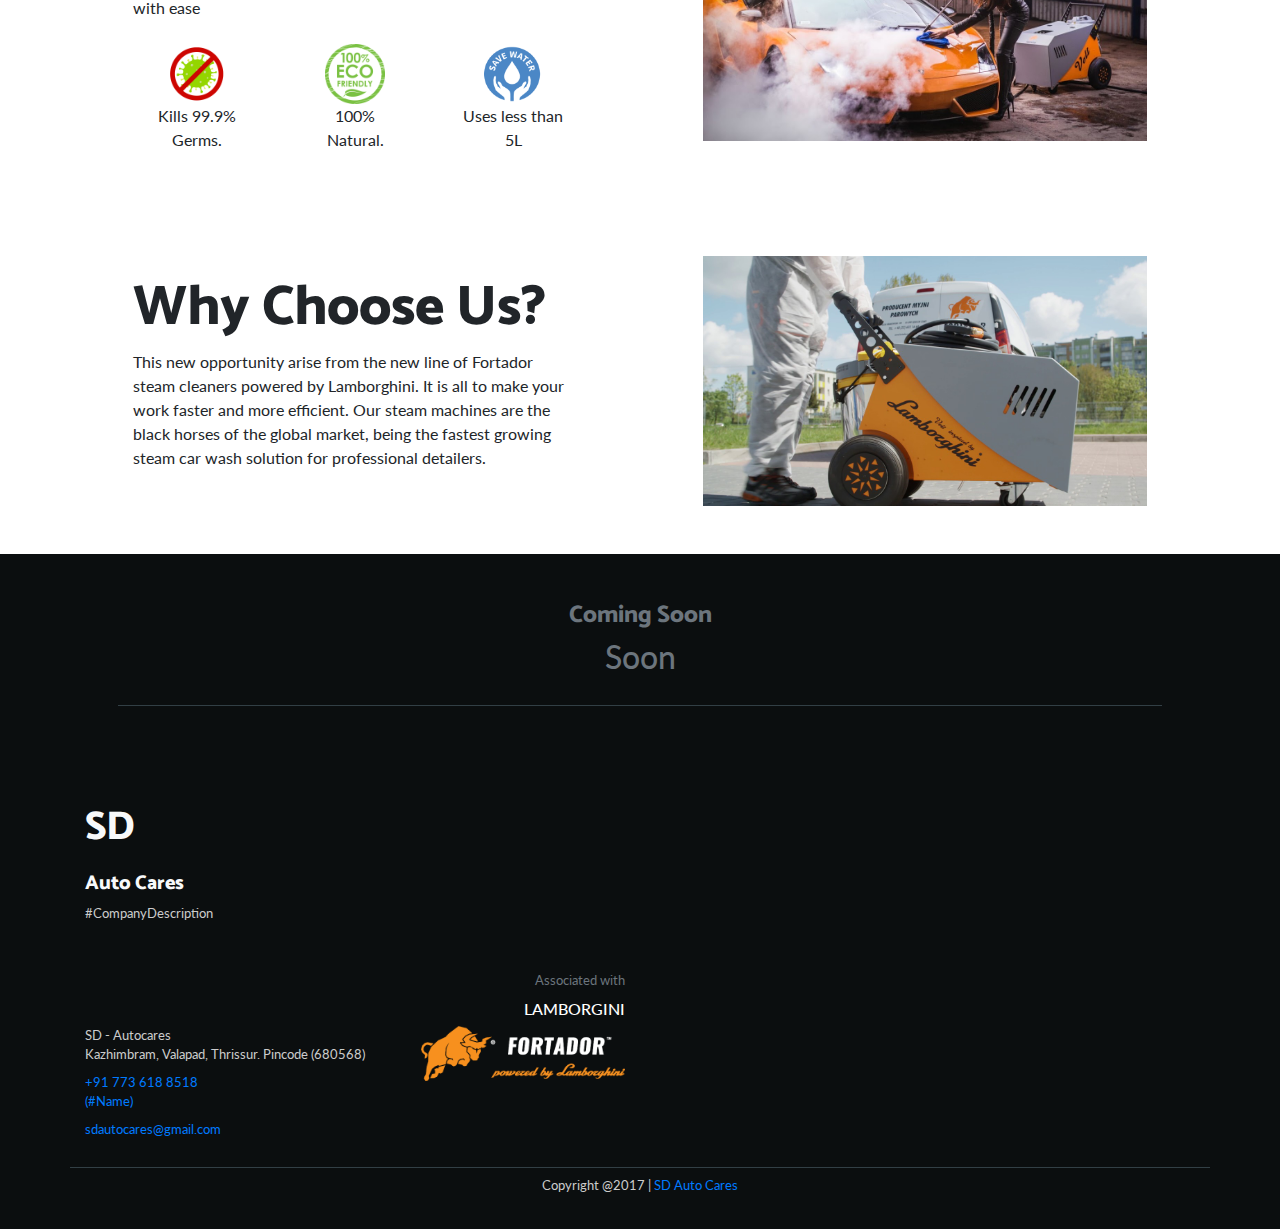
<file: steam-wash/index.html>
<!DOCTYPE html>
<html lang="en">

<head>

  <meta charset="utf-8">
  <meta name="viewport" content="width=device-width, initial-scale=1, shrink-to-fit=no">
  <meta name="description" content="">
  <meta name="author" content="">

  <title>SD Auto Cares | Steam Wash</title>
  <meta name="description" content="SD Auto Cares  - Why opt for Steam wash?  Steam cleaning your car enables users to clean up dirt within the paint...">


  <!-- Bootstrap core CSS -->
  <link href="../vendor/bootstrap/css/bootstrap.min.css" rel="stylesheet">

  <!-- Custom fonts for this template -->
  <link href="https://fonts.googleapis.com/css?family=Catamaran:100,200,300,400,500,600,700,800,900" rel="stylesheet">
  <link href="https://fonts.googleapis.com/css?family=Lato:100,100i,300,300i,400,400i,700,700i,900,900i" rel="stylesheet">

  <!-- Custom styles for this template -->
  <link href="../css/styles.css" rel="stylesheet">

</head>

<body>

  <!-- Navigation -->
  <nav class="navbar navbar-expand-lg navbar-dark navbar-custom fixed-top">
    <div class="container">
      <a class="navbar-brand" href="../#">SD | Auto Cares</a>
      <button class="navbar-toggler" type="button" data-toggle="collapse" data-target="#navbarResponsive" aria-controls="navbarResponsive" aria-expanded="false" aria-label="Toggle navigation">
        <span class="navbar-toggler-icon"></span>
      </button>
      <div class="collapse navbar-collapse" id="navbarResponsive">
        <ul class="navbar-nav ml-auto">
          <li class="nav-item"><a class="nav-link" href="../">Home</a></li>
          <li class="nav-item active"><a class="nav-link" href="../steam-wash/">Steam Wash</a></li>
          <li class="nav-item"><a class="nav-link" href="../services/">Services</a></li>
          <li class="nav-item"><a class="nav-link" href="../pricing/">Pricing</a></li>
          <li class="nav-item"><a class="nav-link" href="../about/">About</a></li>
        </ul>
      </div>
    </div>
  </nav>

  <!-- Masthead-->
  <header class="masthead">
    <div class="container h-100">
        <div class="row h-100 align-items-center justify-content-center text-center">
            <div class="col-lg-10 align-self-end">
                <h1 class="text-jumbo text-uppercase text-white">SD - Auto Cares</h1>
                <h3 class="text-uppercase lead text-white">What is Steam Wash?</h3>
                <hr class="divider my-4" />
            </div>
            <div class="col-lg-8 align-self-baseline">
              <p class="text-white-75 text-white font-weight-light mb-5">Let the legends fix up your Ride.</p>
              <a class="btn btn-primary btn-xl opacity js-scroll-trigger" href="#more">Know More</a><br>
              <p class="mt-4 text-right text-white font-weight-light">Associated with</p>
              <img src="../img/fortador.png" class="img img-responsive float-right img-fluid" style="height:60px;" alt="">
          </div>
      </div>
    </div>
</header>
  <section class="">
    <div class="color-blue-gray text-center text-white p-4">
      <div class="row">
        <div class="col-lg-4 ml-auto text-center mb-4">
            <h5>CONTACT US</h5>
            <div><a href="tel:+917736188518">+91 773 618 8518 <br> (#Name)</a></div>
        </div>
        <div class="col-lg-4 mr-auto text-center">
            <h5>EMAIL US</h5>
            <a class="d-block" href="mailto:sdautocares@gmail.com">sdautocares@gmail.com</a>
        </div>
    </div>
    </div>
  </section>

<section id="more">
    <div class="container mt-5 pt-5" >
      
      <div class="row align-items-center">
        <div class="col-lg-6">
          <div class="p-5">
            <h2 class="display-4">What is Steam Wash?</h2>
            <p>Steam cleaning your car enables users to clean up dirt within the paint without damaging it. Choosing steam is an excellent choice when cleaning and disinfecting your vehicle because the high temperatures actually kills and denatures harmful bacteria and microorganisms</p>
          </div>
        </div>
        <div class="col-lg-6">
          <div class="p-5">
            <img class="img-fluid" src="../img/steam-wash/steam-what.jpg" alt="">
          </div>
          
        </div>
      </div>
    </div>
  </section>

  <section>
    <div class="container">
      <div class="row align-items-center">
        <div class="col-lg-6 order-lg-2">
          <div class="p-5">
            <img class="img-fluid" src="../img/steam-wash/steam-clean.png" alt="">
          </div>
        </div>
        <div class="col-lg-6 order-lg-1">
          <div class="p-5">
            <h2 class="display-4">What's Special?</h2>
            <p>The Powerful steam emitted lifts off all kinds of Dirt, Dust, Soilage, and Grease stains from the Surface effectively and with ease</p>
            <div class="row">
              <span class="col text-center m-2"><img src="../img/steam-wash/logos/nogerms.png" style="height: 60px;" alt=""><br> Kills 99.9% Germs.</span>
              <span class="col text-center m-2"><img src="../img/steam-wash/logos/ecofriendly.png" style="height: 60px;" alt=""><br> 100% <br> Natural.</span>
              <span class="col text-center m-2"><img src="../img/steam-wash/logos/savewater.png" style="height: 60px;" alt=""><br> Uses less than 5L</span>

            </div>
          </div>
        </div>
      </div>
    </div>
  </section>

  <section>
    <div class="container">
      <div class="row align-items-center">
        <div class="col-lg-6 order-lg-2">
          <div class="p-5">
            <img class="img-fluid" src="../img/steam-wash/steam-why.jpg" alt="">
          </div>
        </div>
        <div class="col-lg-6 order-lg-1">
          <div class="p-5">
            <h2 class="display-4">Why Choose Us?</h2>
            <p>This new opportunity arise from the new line of Fortador steam cleaners powered by Lamborghini. It is all to make your work faster and more efficient. Our steam machines are the black horses of the global market, being the fastest growing steam car wash solution for professional detailers.</p>
          </div>
        </div>
      </div>
    </div>
  </section>

  

  <section class="color-blue-gray">
    <div class="container p-5 ">
      <div class="text-center hero-container bottom_border">
        <h4 class="text-muted">Coming Soon</h4>
        <div class="countdown text-muted h2" data-count="2021/1/15" > Soon </div>
      </div>
    </div>
  </section>

<footer class="footer color-blue-gray">
  <div class="container bottom_border">
    <div class="row">
      <div class=" col-sm-12 col-md  col-12 col">
        <h5 class=" h1 text-light pt2">SD</h5>
        <h5 class="text-light">Auto Cares</h5>
        <!--headin5_amrc-->
        <p class="mb-5"> #CompanyDescription </p>

          <p class="text-muted text-right">Associated with</p>
          <p class="text-uppercase h6 text-right text-white">Lamborgini</p>
          <img src="../img/fortador.png" class="img img-responsive float-right img-fluid" style="height:55px;" alt="">
        
        <p><i class="fa fa-location-arrow"></i> SD - Autocares <br>
Kazhimbram, Valapad, Thrissur.
Pincode (680568) </p>
        <p><i class="fa fa-phone"></i> <a href="tel:+917736188518">+91 773 618 8518 <br> (#Name)</a> </p>
        <p><i class="fa fa fa-envelope"></i> <a href="mailto:sdautocares@gmail.com">sdautocares@gmail.com</a>  </p>
      </div>

      <div class=" col-sm-12 col-md  col-12 col">
        <iframe class="h-100 mt-2 w-100 grayscale" id="gmap_canvas" src="https://maps.google.com/maps?q=10%C2%B022'36.5%22N%2076%C2%B006'10.6%22E&t=&z=15&ie=UTF8&iwloc=&output=embed" frameborder="0" scrolling="no" marginheight="0" marginwidth="0"></iframe>
      </div>
    </div>
  </div>

  <div class="container">
    <p class="text-center mt-2">Copyright @2017 | <a href="#">SD Auto Cares</a></p>
  </div>
</footer>
  
  <!-- Bootstrap core JavaScript -->
  <script src="../vendor/jquery/jquery.min.js"></script>
  <script src="../vendor/bootstrap/js/bootstrap.bundle.min.js"></script>
  <script src="../js/common.js"></script>
</body>

</html>
</file>
<file: css/styles.css>
/*!
 * Start Bootstrap - One Page Wonder v5.0.8 (https://startbootstrap.com/theme/styles)
 * Copyright 2013-2020 Start Bootstrap
 * Licensed under MIT (https://github.com/StartBootstrap/startbootstrap-styles/blob/master/LICENSE)
 */

 html{
   scroll-behavior: smooth;
 }

body {
  font-family: 'Lato';
}

h1,
h2,
h3,
h4,
h5,
h6 {
  font-family: 'Catamaran';
  font-weight: 800 !important;
}

.btn-xl {
  text-transform: uppercase;
  padding: 1rem 3rem;
  font-size: 0.9rem;
  font-weight: 700;
  letter-spacing: 0.1rem;
  opacity: 0.5;
  transition: 1s ease;
}

.btn-xl:hover{
  text-transform: uppercase;
  padding: 1rem 4rem;
}

.bg-black {
  background-color: #000 !important;
}

.rounded-pill {
  border-radius: 5rem;
}

.navbar-custom {
  padding-top: 1rem;
  color: white !important;
  padding-bottom: 1rem;
  transition: 0.7s ease;
  /* background-color: rgba(0, 0, 0, 0.7); */
}

.nav-dark{
  color: white;
  /* background-color: rgba(0, 0, 0, 0.7); */
  background-color: #0b0e0f;
}

.navbar-custom .navbar-brand {
  text-transform: uppercase;
  font-size: 1rem;
  letter-spacing: 0.1rem;
  font-weight: 700;
}

.navbar-custom .navbar-nav .nav-item .nav-link {
  text-transform: uppercase;
  font-size: 0.8rem;
  font-weight: 700;
  letter-spacing: 0.1rem;
}

/* header.masthead {
  position: relative;
  overflow: hidden;
  padding-top: calc(7rem + 72px);
  padding-bottom: 7rem;
  /* background: linear-gradient(0deg, #ff6a00 0%, #ee0979 100%);
  background-repeat: no-repeat;
  background-position: center center;
  background-attachment: scroll;
  background-size: cover; 
  background-image: url("");
} */

header.masthead {
  padding-top: 10rem;
  padding-bottom: calc(10rem - 4.5rem);
  background: linear-gradient(to bottom, rgba(0, 0, 0, 0.404) 0%, #0b0e0f 100%), url("https://images.pexels.com/photos/3422964/pexels-photo-3422964.jpeg?crop=entropy&cs=srgb&dl=pexels-street-3422964.jpg&fit=crop&fm=jpg&h=720&w=1280");
  background-position:center;
  background-repeat: no-repeat;
  background-attachment: fixed;
  background-size: cover;
}
header.masthead h1 {
  font-size: 4rem;
}

header.masthead .masthead-content {
  z-index: 1;
  position: relative;
}

header.masthead .masthead-content .masthead-heading {
  font-size: 6rem;
}

header.masthead .masthead-content .masthead-subheading {
  font-size: 2rem;
}


@media (min-width: 992px) {
  header.masthead {
    padding-top: calc(10rem + 55px);
    padding-bottom: 10rem;
  }
  header.masthead .masthead-content .masthead-heading {
    font-size: 6rem;
  }
  header.masthead .masthead-content .masthead-subheading {
    font-size: 4rem;
  }
}

.bg-primary {
  background-color: #da0000 !important;
}

.btn-primary {
  background-color: #da0000;
  border-color: #da0000;
}

.btn-primary:active, .btn-primary:focus, .btn-primary:hover {
  background-color: #f00000 !important;
  border-color: #f00000 !important;
}

.btn-primary:focus {
  box-shadow: 0 0 0 0.2rem rgba(238, 9, 121, 0.5);
}

.btn-secondary {
  background-color: #ff6a00;
  border-color: #ff6a00;
}

.btn-secondary:active, .btn-secondary:focus, .btn-secondary:hover {
  background-color: #cc5500 !important;
  border-color: #cc5500 !important;
}

.btn-secondary:focus {
  box-shadow: 0 0 0 0.2rem rgba(255, 106, 0, 0.5);
}

.text-primary{
  color: #da0000 !important;
}




/* 
.container-fluid {
  overflow: hidden;
  margin-top: 250px;
  background: black;
  color: #627482 !important;
  margin-bottom: 0;
  padding-bottom: 0
}

small {
  font-size: calc(12px + (15 - 12) * ((100vw - 360px) / (1600 - 360))) !important
}

.bold-text {
  color: #989c9e !important
}

.mt-55 {
  margin-top: calc(50px + (60 - 50) * ((100vw - 360px) / (1600 - 360))) !important
}

h3 {
  font-size: calc(34px + (40 - 34) * ((100vw - 360px) / (1600 - 360))) !important
}

.social {
  font-size: 21px !important
}

.rights {
  font-size: calc(10px + (12 - 10) * ((100vw - 360px) / (1600 - 360))) !important
} */

.color-blue-gray{
  background-color:#0b0e0f;
}

.col_white_amrc { color:#FFF;}
footer { width:100%;  min-height:250px; padding:10px 0px 25px 0px ;}
.pt2 { padding-top:40px ; margin-bottom:20px ;}
footer p { font-size:13px; color:#CCC; padding-bottom:0px; margin-bottom:8px;}
.mb10 { padding-bottom:15px ;}
.footer_ul_amrc { margin:0px ; list-style-type:none ; font-size:14px; padding:0px 0px 10px 0px ; }
.footer_ul_amrc li {padding:0px 0px 5px 0px;}
.footer_ul_amrc li a{ color:#CCC;}
.footer_ul_amrc li a:hover{ color:#fff; text-decoration:none;}
.fleft { float:left;}
.padding-right { padding-right:10px; }

.footer_ul2_amrc {margin:0px; list-style-type:none; padding:0px;}
.footer_ul2_amrc li p { display:table; }
.footer_ul2_amrc li a:hover { text-decoration:none;}
.footer_ul2_amrc li i { margin-top:5px;}

.bottom_border { border-bottom:1px solid #323f45; padding-bottom:20px;}
.foote_bottom_ul_amrc {
	list-style-type:none;
	padding:0px;
	display:table;
	margin-top: 10px;
	margin-right: auto;
	margin-bottom: 10px;
	margin-left: auto;
}
.foote_bottom_ul_amrc li { display:inline;}
.foote_bottom_ul_amrc li a { color:#999; margin:0 12px;}

.social_footer_ul { display:table; margin:15px auto 0 auto; list-style-type:none;  }
.social_footer_ul li { padding-left:20px; padding-top:10px; float:left; }
.social_footer_ul li a { color:#CCC; border:1px solid #CCC; padding:8px;border-radius:50%;}
.social_footer_ul li i {  width:20px; height:20px; text-align:center;}

.card-hover-expand{
  height: 140px;
  transition: 0.4s ease;
}

.card-hover-expand:hover{
  height: 350px;
}
</file>
